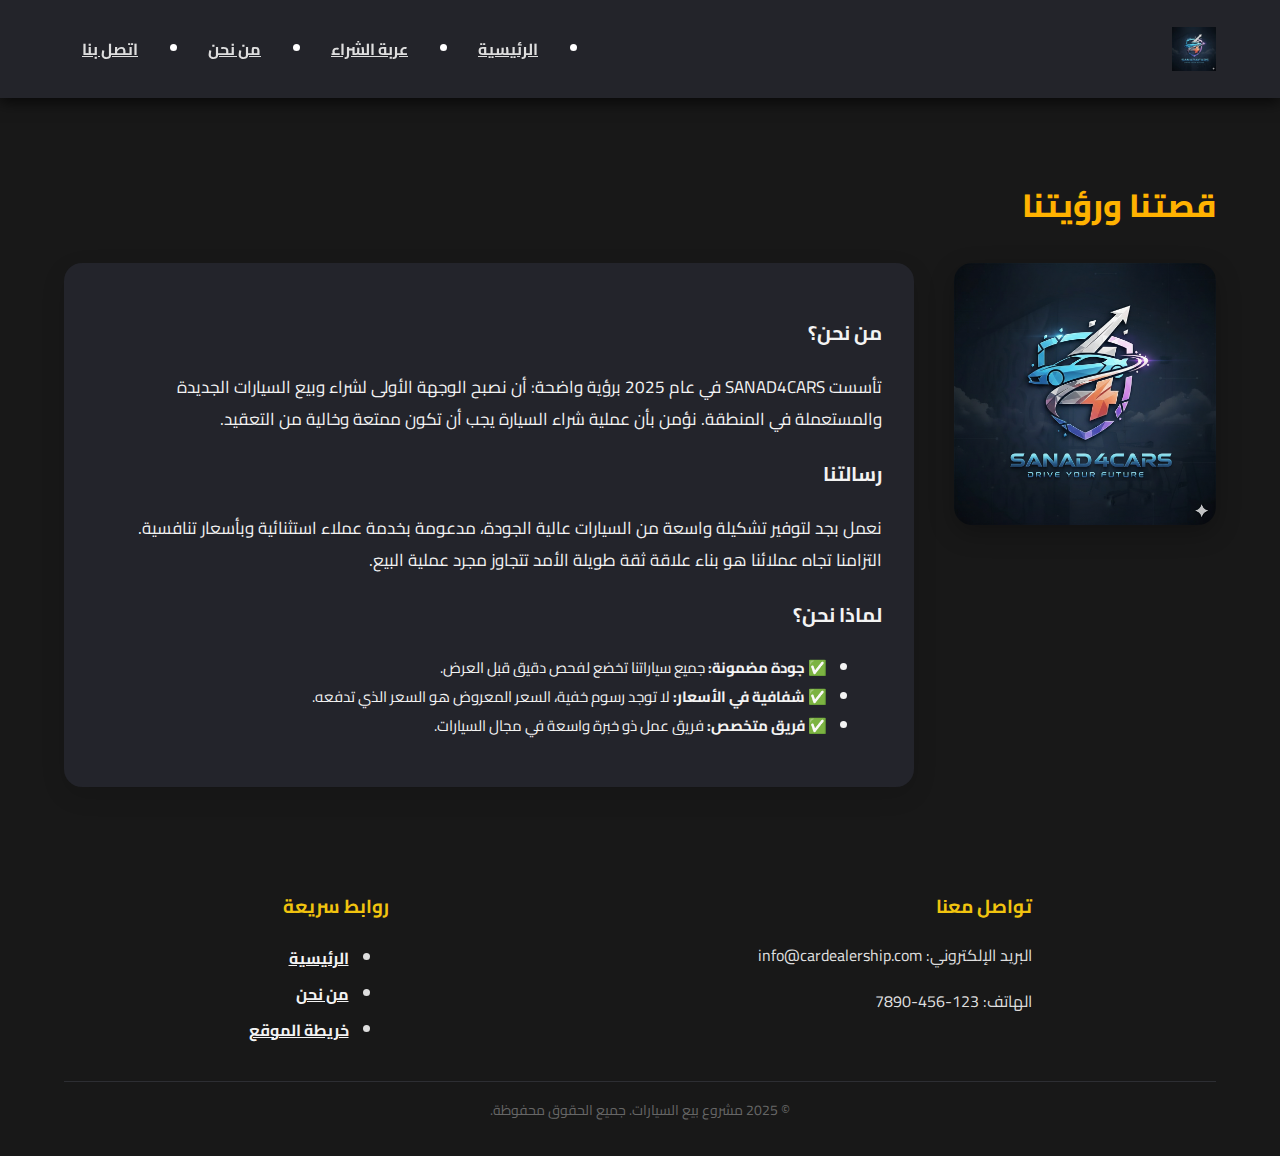
<file: about_me.html>
<!DOCTYPE html>
<html lang="ar" dir="rtl">
<head>
    <meta charset="UTF-8">
    <meta name="viewport" content="width=device-width, initial-scale=1.0">
    <title>بيع السيارات | من نحن</title>
    <link rel="stylesheet" href="src/css/style.css"> <link href="https://fonts.googleapis.com/css2?family=Cairo:wght@400;700&display=swap" rel="stylesheet">
</head>
<body>
<header class="main-header">
    <div class="logo">
        <a href="index.html">
            <img src="src/imgs/Sanad4car.png" alt="شعار Sanad4car" class="logo-img"> </a>
    </div>
    <nav class="main-nav">
        <ul>
            <li><a href="index.html">الرئيسية</a></li>
            <li><a href="cart.html">عربة الشراء</a></li>
            <li><a href="about_me.html">من نحن</a></li>
            <li><a href="contact_me.html">اتصل بنا</a></li>
        </ul>
    </nav>
</header>
<main class="about-page">
    <section class="about-us-section">
        <h2>قصتنا ورؤيتنا</h2>
        <div class="about-content">
            <div class="about-image">
                <img src="src/imgs/Sanad4car.png" alt="صورة فريق العمل أو مقر الشركة"> </div>
            <div class="about-text">
                <h3>من نحن؟</h3>
                <p>تأسست SANAD4CARS في عام 2025 برؤية واضحة: أن نصبح الوجهة الأولى لشراء وبيع السيارات الجديدة والمستعملة في المنطقة. نؤمن بأن عملية شراء السيارة يجب أن تكون ممتعة وخالية من التعقيد.</p>
                <h3>رسالتنا</h3>
                <p>نعمل بجد لتوفير تشكيلة واسعة من السيارات عالية الجودة، مدعومة بخدمة عملاء استثنائية وبأسعار تنافسية. التزامنا تجاه عملائنا هو بناء علاقة ثقة طويلة الأمد تتجاوز مجرد عملية البيع.</p>
                <h3>لماذا نحن؟</h3>
                <ul>
                    <li>✅ <strong>جودة مضمونة:</strong> جميع سياراتنا تخضع لفحص دقيق قبل العرض.</li>
                    <li>✅ <strong>شفافية في الأسعار:</strong> لا توجد رسوم خفية، السعر المعروض هو السعر الذي تدفعه.</li>
                    <li>✅ <strong>فريق متخصص:</strong> فريق عمل ذو خبرة واسعة في مجال السيارات.</li>
                </ul>
            </div>
        </div>
    </section>
</main>
<footer class="main-footer">
    <div class="footer-content">
        <div class="contact-info">
            <h3>تواصل معنا</h3>
            <p>البريد الإلكتروني: info@cardealership.com</p>
            <p>الهاتف: 123-456-7890</p>
        </div>
        <div class="quick-links">
            <h3>روابط سريعة</h3>
            <ul>
                <li><a href="index.html">الرئيسية</a></li>
                <li><a href="about_me.html">من نحن</a></li>
                <li><a href="contact_me.html">خريطة الموقع</a></li>
            </ul>
        </div>
    </div>
    <div class="copyright">
        &copy; 2025 مشروع بيع السيارات. جميع الحقوق محفوظة.
    </div>
</footer>
<script src="src/js/script.js" defer></script> </body>
</html>
</file>
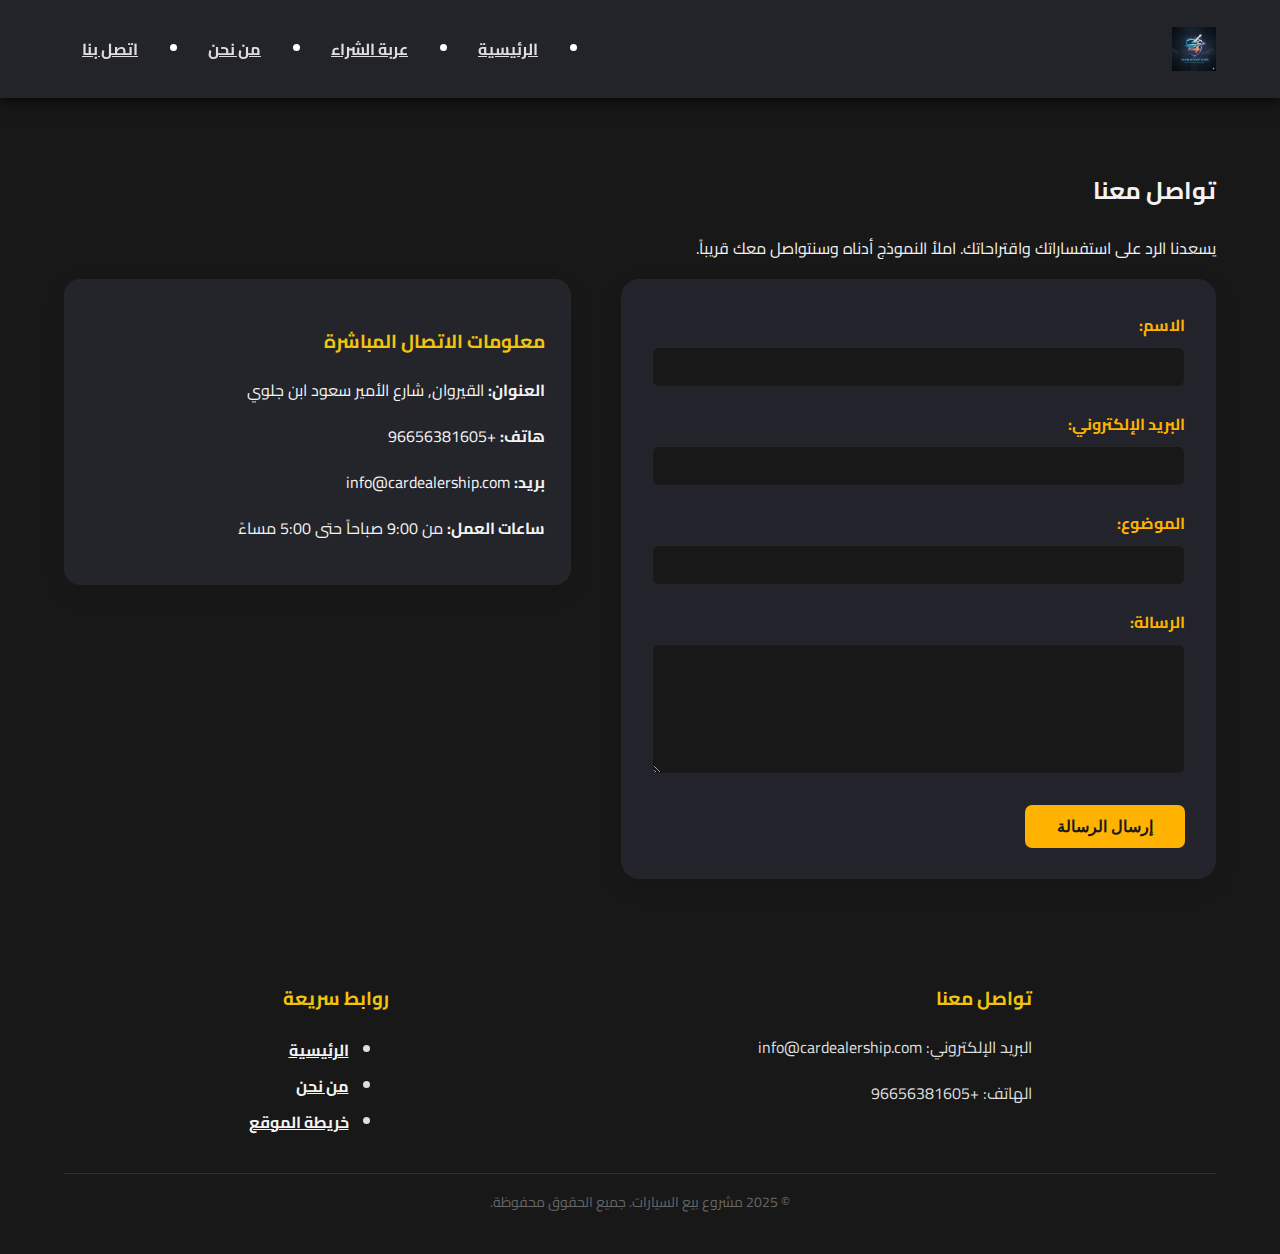
<file: contact_me.html>
<!DOCTYPE html>
<html lang="ar" dir="rtl">
<head>
    <meta charset="UTF-8">
    <meta name="viewport" content="width=device-width, initial-scale=1.0">
    <title>مشروع بيع السيارات | اتصل بنا</title>
    <link rel="stylesheet" href="src/css/style.css"> <link href="https://fonts.googleapis.com/css2?family=Cairo:wght@400;700&display=swap" rel="stylesheet">
</head>
<body>
<header class="main-header">
    <div class="logo">
        <a href="index.html">
            <img src="src/imgs/Sanad4car.png" alt="شعار Sanad4car" class="logo-img"> </a>
    </div>
    <nav class="main-nav">
        <ul>
            <li><a href="index.html">الرئيسية</a></li>
            <li><a href="cart.html">عربة الشراء</a></li>
            <li><a href="about_me.html">من نحن</a></li>
            <li><a href="contact_me.html">اتصل بنا</a></li>
        </ul>
    </nav>
</header>
<main class="contact-page">
    <section class="contact-section">
        <h2>تواصل معنا</h2>
        <p>يسعدنا الرد على استفساراتك واقتراحاتك. املأ النموذج أدناه وسنتواصل معك قريباً.</p>
        <div class="contact-container">
            <form action="#" method="POST" class="contact-form">
                <div class="form-group">
                    <label for="name">الاسم:</label>
                    <input type="text" id="name" name="name" required>
                </div>
                <div class="form-group">
                    <label for="email">البريد الإلكتروني:</label>
                    <input type="email" id="email" name="email" required>
                </div>
                <div class="form-group">
                    <label for="subject">الموضوع:</label>
                    <input type="text" id="subject" name="subject">
                </div>
                <div class="form-group">
                    <label for="message">الرسالة:</label>
                    <textarea id="message" name="message" rows="6" required></textarea>
                </div>
                <button type="submit" class="submit-btn">إرسال الرسالة</button>
            </form>
            <div class="contact-info-aside">
                <h3>معلومات الاتصال المباشرة</h3>
                <p><strong>العنوان:</strong> القيروان, شارع الأمير سعود ابن جلوي</p>
                <p><strong>هاتف:</strong> +96656381605</p>
                <p><strong>بريد:</strong> info@cardealership.com</p>
                <p><strong>ساعات العمل:</strong> من 9:00 صباحاً حتى 5:00 مساءً</p>
            </div>
        </div>
    </section>
</main>
<footer class="main-footer">
    <div class="footer-content">
        <div class="contact-info">
            <h3>تواصل معنا</h3>
            <p>البريد الإلكتروني: info@cardealership.com</p>
            <p>الهاتف: +96656381605</p>
        </div>
        <div class="quick-links">
            <h3>روابط سريعة</h3>
            <ul>
                <li><a href="index.html">الرئيسية</a></li>
                <li><a href="about_me.html">من نحن</a></li>
                <li><a href="contact_me.html">خريطة الموقع</a></li>
            </ul>
        </div>
    </div>
    <div class="copyright">
        &copy; 2025 مشروع بيع السيارات. جميع الحقوق محفوظة.
    </div>
</footer>
<script src="src/js/script.js" defer></script> </body>
</html>
</file>
<file: src/css/style.css>
html, body {
    height: 100%;
    margin: 0;
    padding: 0;
}

body {
    font-family: 'Cairo', Arial, sans-serif;
    direction: rtl;
    text-align: right;
    display: flex;
    flex-direction: column;
    min-height: 100vh;
    background: #181818;
    color: #f3f3f3;
}

main {
    flex-grow: 1;
}

/* HEADER */
.main-header {
    background: #23242a;
    color: #fff;
    padding: 18px 5%;
    display: flex;
    justify-content: space-between;
    align-items: center;
    position: sticky;
    top: 0;
    z-index: 1000;
    box-shadow: 0 4px 14px rgba(0,0,0,0.70);
}
.logo-img {
    height: 44px;
    width: auto;
    vertical-align: middle;
}
.main-nav ul {
    display: flex;
    gap: 34px;
}
.main-nav a {
    padding: 7px 18px;
    font-weight: 700;
    border-radius: 6px;
    transition: background .2s, color .2s;
    color: #dedede;
}
.main-nav a:hover, .main-nav a:focus {
    background: #353847;
    color: #f1c40f;
}

/* FOOTER */
.main-footer {
    background: #181818;
    color: #dedede;
    padding: 33px 5%;
    width: 100%;
    margin-top: auto;
}
.footer-content {
    display: flex;
    justify-content: space-around;
    padding-bottom: 17px;
    border-bottom: 1px solid #2d2e33;
    margin-bottom: 15px;
}
.footer-content h3 {
    color: #f1c40f;
    margin-bottom: 12px;
}
.quick-links a {
    color: #f3f3f3;
    font-weight: 700;
}
.quick-links a:hover {
    color: #f1c40f;
}
.quick-links ul li {
    padding: 3px 0;
}
.copyright {
    text-align: center;
    font-size: 14px;
    opacity: 0.7;
    color: #888;
}

/* التعديل: استخدام المسار المطلق الجذري (Root-relative path) للمشروع على GitHub Pages */
.hero-section {
    height: 70vh;
    background: url('/CIS_201_20251/src/imgs/hero-car.jpg') no-repeat; 
    background-size: cover;
    background-position: 10%  center; 
    color: #fff;
    display: flex;
    justify-content: center;
    align-items: center;
    text-align: center;
    box-shadow: 0 8px 32px rgba(0,0,0,0.56);
}

.hero-content {
    background: none;
    border-radius: 18px;
    box-shadow: none;
    padding: 38px 38px 34px 38px;
    max-width: 520px;
    margin: auto;
    display: flex;
    flex-direction: column;
    align-items: center;
}

.hero-content h1 {
    font-size: 44px;
    margin-bottom: 18px;
    font-weight: 800;
    letter-spacing: .5px;
}

.hero-content p {
    font-size: 22px;
    margin-bottom: 32px;
}

.cta-button {
    background: #ffb200;
    color: #181818;
    padding: 13px 35px;
    border-radius: 6px;
    font-weight: bold;
    font-size: 18px;
    box-shadow: 0 2px 16px rgba(0,0,0,0.12);
    transition:background 0.3s, color 0.3s;
    border: none;
}
.cta-button:hover {
    background: #ffd340;
    color: #222;
}

/* CARDS (Index - Cars) */
.featured-cars {
    padding: 53px 5%;
    text-align: center;
}
.featured-cars h2 {
    font-size: 32px;
    margin-bottom: 37px;
    letter-spacing: .5px;
    color: #ffb200;
    font-weight: 800;
}
.cars-grid {
    display: grid;
    grid-template-columns: repeat(auto-fit, minmax(300px,1fr));
    gap: 32px;
}
.car-card {
    background: #24242b;
    border: 1px solid #262626;
    border-radius: 18px;
    overflow: hidden;
    text-align: right;
    box-shadow: 0 8px 16px rgba(0,0,0,.23), 0 1.5px 6px rgba(135,135,135,.09);
    transition: transform .24s, box-shadow .24s;
    display: flex;
    flex-direction: column;
}
.car-card:hover {
    transform: translateY(-8px) scale(1.02);
    box-shadow: 0 16px 32px rgba(0,0,0,0.32), 0 3px 12px rgba(255, 188, 45, 0.09);
}
.car-card img {
    width: 100%;
    max-height: 220px;
    min-height: 180px;
    height: 200px;
    object-fit: cover;
    background: #181818;
    transition:filter .2s;
    filter: brightness(0.97) contrast(1.08);
}
.card-content {
    padding: 20px 22px;
    flex: 1;
    display: flex;
    flex-direction: column;
    justify-content: flex-start;
}
.card-content h3 {
    font-size: 21px;
    font-weight: 800;
    color: #fff;
    margin-bottom: 13px;
}
.car-price {
    font-size: 20px;
    background: linear-gradient(90deg,#fa891c,#ffb200 90%);
    color: #222;
    font-weight: bold;
    border-radius: 4px;
    margin-bottom: 10px;
    padding: 4px 10px;
    width: fit-content;
}
.car-details {
    font-size: 16px;
    color: #bababa;
    margin-bottom: 18px;
}
.view-details-btn {
    margin-top: auto;
    background: #23242a;
    color: #ffb200;
    padding: 10px 26px;
    font-size: 17px;
    font-weight: bold;
    border-radius: 6px;
    text-align: center;
    box-shadow: 0 4px 8px rgba(0,0,0,0.13);
    transition:background 0.3s, color 0.3s;
    border: none;
    outline: none;
}
.view-details-btn:hover {
    background: #fa891c;
    color: #fff;
}

/* ABOUT PAGE */
.about-us-section {
    padding: 50px 5%;
}
.about-us-section h2 {
    font-size: 32px;
    margin-bottom: 28px;
    color: #ffb200;
    font-weight: 800;
    letter-spacing: 0.5px;
    text-align: right;
}
.about-content {
    display: flex;
    gap: 40px;
    align-items: flex-start;
}
.about-image {
    flex: 1;
    max-width: 320px;
    min-width: 160px;
    background: none;
    padding: 0;
    display: flex;
    align-items: flex-start;
    justify-content: center;
}
.about-image img {
    width:100%;
    max-width:320px;
    border-radius:18px;
    box-shadow:0 8px 24px rgba(0,0,0,.26)
}
.about-text {
    flex: 3;
    min-width: 230px;
    background: #23242b;
    color: #f3f3f3;
    border-radius: 18px;
    font-size: 17px;
    box-shadow: 0 8px 24px rgba(0,0,0,.12);
    padding: 32px;
}
.about-text ul {
    margin-right:15px;
    font-size:15px;
}
@media (max-width: 900px) {
    .footer-content, .cars-grid, .contact-container, .about-content, .car-detail-container {
        flex-direction: column !important;
        display: block;
        gap: 20px !important;
    }
    .main-header, .footer-content {
        padding-left: 3%;
        padding-right: 3%;
    }
    .car-card img {
        height: 160px;
        min-height: 120px;
        max-height: 180px;
    }
    .hero-content h1 { font-size: 28px;}
    .hero-content p { font-size: 15px;}
    .about-content { flex-direction: column; gap: 18px;}
    .about-image { max-width: 100%; padding-bottom: 18px;}
}

/* CART PAGE */
.car-details-section {
    padding: 50px 5%;
}
.car-detail-container {
    display: flex;
    gap: 40px;
    align-items: flex-start;
}
.car-image-box {
    flex: 1;
    max-width: 50%;
}
.car-image-box img {
    width: 100%;
    max-width: 340px;
    min-height: 150px;
    border-radius: 18px;
    box-shadow: 0 8px 24px rgba(0,0,0,.19);
}
.thumbnail-gallery {
    display: flex;
    gap: 10px;
    margin-top: 15px;
    justify-content: center;
}
.thumbnail {
    width: 80px;
    height: 60px;
    object-fit: cover;
    border: 2px solid transparent;
    border-radius: 4px;
    cursor: pointer;
    opacity: 0.7;
    transition: all 0.2s;
}
.thumbnail:hover, .active-thumb {
    opacity: 1;
    border-color: #3498db;
}
.car-specs {
    background:#23242b;
    border-radius:18px;
    padding:33px 26px;
    box-shadow:0 8px 24px rgba(0,0,0,.11);
    flex:1;
    min-width:180px;
}
.car-specs h3 {
    color:#ffb200;
    font-size:23px;
    font-weight:bold;
    margin-bottom:13px;
}
.car-details-description {
    color:#bababa;
    font-size:16px;
    margin-bottom:11px;
}
.specs-table {
    width:100%;
    border-collapse:collapse;
    margin-bottom:18px;
}
.specs-table th, .specs-table td {
    padding:8px 4px;
    font-size:16px;
    border-bottom:1px solid #363636;
    color:#f3f3f3;
}
.specs-table th {
    width:120px;
    color:#f1c40f;
    font-weight:700;
    background: none;
}
.confirm-purchase-btn {
    background:#ffb200;
    color:#181818;
    font-weight: 800;
    border:none;
    padding:12px 28px;
    border-radius:7px;
    font-size:16px;
    transition:background .2s, color .2s;
    cursor:pointer;
}
.confirm-purchase-btn:hover {
    background:#fa891c;
    color:#fff;
}

/* CONTACT PAGE */
.contact-section {
    padding: 50px 5%;
}
.contact-container {
    display: flex;
    gap: 50px;
    align-items: flex-start;
}
.contact-form {
    flex-grow: 2;
    background: #23242b;
    padding: 30px;
    border-radius: 18px;
    border: 1px solid #252525;
    box-shadow: 0 8px 24px rgba(0,0,0,0.11);
}
.form-group {
    margin-bottom: 20px;
}
.form-group label {
    display: block;
    margin-bottom: 7px;
    font-weight: bold;
    color: #ffb200;
    font-size: 16px;
}
.form-group input, .form-group textarea {
    width: 100%;
    padding: 10px;
    border-radius: 7px;
    border: 1px solid #262626;
    background: #181818;
    color: #f3f3f3;
    font-size: 16px;
    outline: none;
    margin-bottom: 2px;
    transition: border .2s;
}
.form-group input:focus, .form-group textarea:focus {
    border-color: #ffb200;
}
.submit-btn {
    background: #ffb200;
    color: #181818;
    padding: 12px 32px;
    border-radius: 7px;
    font-weight: bold;
    font-size: 16px;
    border: none;
    cursor: pointer;
    transition:background .2s, color .2s;
}
.submit-btn:hover {
    background:#fa891c;
    color:#fff;
}
.contact-info-aside {
    flex-grow: 1;
    padding-top: 15px;
    background: #24242b;
    border-radius: 16px;
    padding:26px;
    font-size:16px;
    color:#f3f3f3;
    box-shadow: 0 8px 24px rgba(0,0,0,0.09);
}
.contact-info-aside h3 {
    color:#f1c40f;
    margin-bottom:12px;
}


::-webkit-scrollbar { width:8px; background:#23242a;}
::-webkit-scrollbar-thumb { background:#353847; border-radius:8px;}
* { box-sizing: border-box; }
</file>
